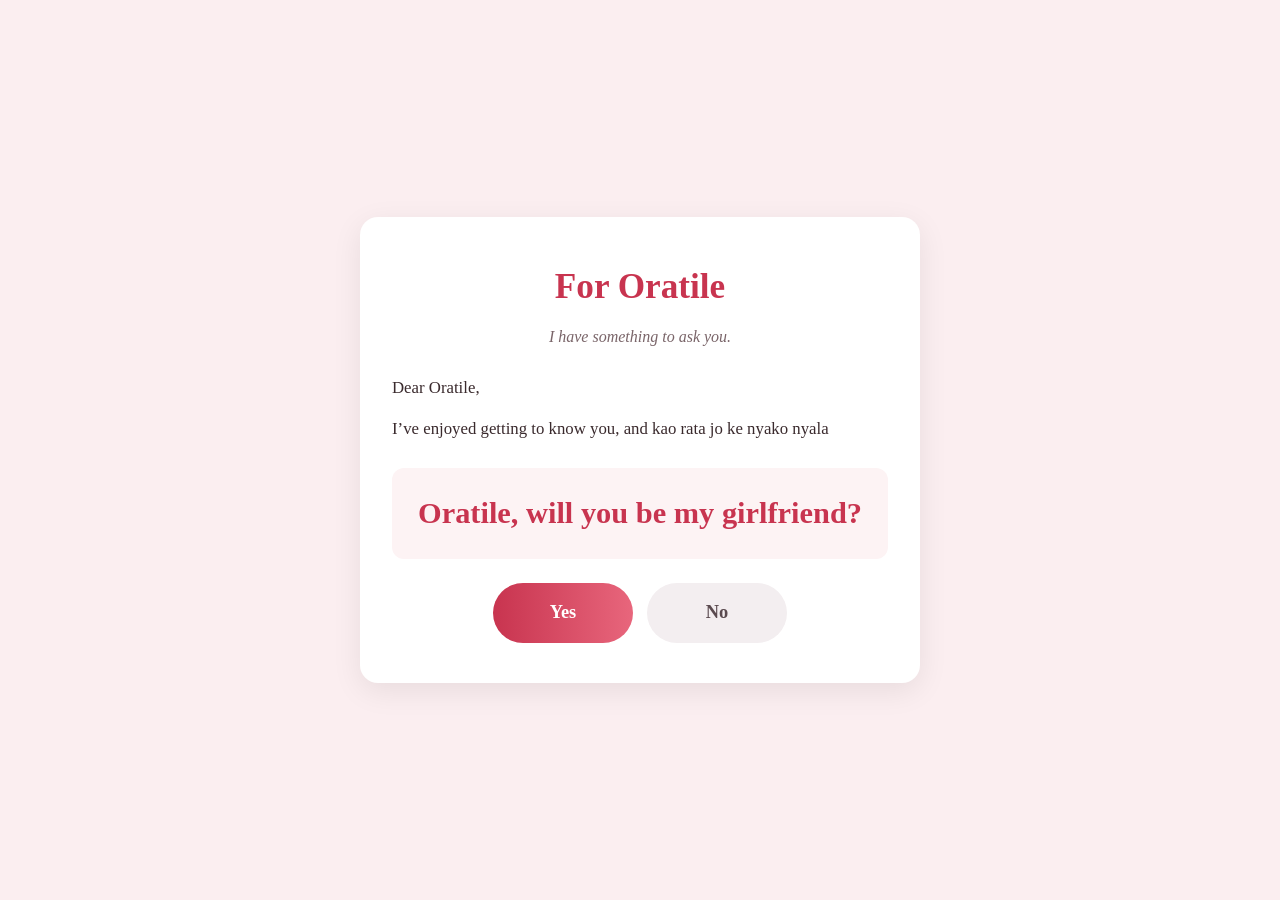
<file: index.html>
<!DOCTYPE html>
<html lang="en">
<head>
<meta charset="UTF-8">
<meta name="viewport" content="width=device-width, initial-scale=1, viewport-fit=cover">
<title>For Oratile</title>
<style>
:root{
  --bg:#fbeef0; --card:#ffffff; --ink:#3a2a2d; --muted:#7a6569; --accent:#c8344f; --accent2:#e8667c;
  --soft:#fdf3f4; --okbg:#e6f4ea; --okink:#1e5a31; --nobg:#f3eef0; --noink:#5a4a4f;
  box-sizing:border-box;
  padding-top:env(safe-area-inset-top,0px); padding-bottom:env(safe-area-inset-bottom,0px);
}
@media (prefers-color-scheme: dark){
  :root:not([data-theme="light"]){
    --bg:#1d1416; --card:#2a1d20; --ink:#f4e6e8; --muted:#b9a2a7; --accent:#ff7b93; --accent2:#e8667c;
    --soft:#34242a; --okbg:#1f3a28; --okink:#bfe8cb; --nobg:#33282b; --noink:#d6c4c8;
    color-scheme:dark;
  }
}
:root[data-theme="dark"]{
  --bg:#1d1416; --card:#2a1d20; --ink:#f4e6e8; --muted:#b9a2a7; --accent:#ff7b93; --accent2:#e8667c;
  --soft:#34242a; --okbg:#1f3a28; --okink:#bfe8cb; --nobg:#33282b; --noink:#d6c4c8; color-scheme:dark;
}
html{scroll-padding-top:env(safe-area-inset-top,0px)}
*{box-sizing:border-box;margin:0}
body{background:var(--bg);color:var(--ink);font-family:Georgia,'Times New Roman',serif;line-height:1.7;
  min-height:100vh;display:flex;align-items:center;justify-content:center;padding:24px}
.card{background:var(--card);max-width:560px;width:100%;border-radius:18px;padding:40px 32px;text-align:center;
  box-shadow:0 8px 30px rgba(0,0,0,.08)}
h1{font-size:2.2rem;color:var(--accent);margin-bottom:6px;font-weight:700}
.sub{color:var(--muted);font-style:italic;margin-bottom:24px}
.msg{text-align:left;margin-bottom:24px;font-size:1.05rem}
.msg p{margin-bottom:12px}
.q{font-size:1.9rem;color:var(--accent);font-weight:700;background:var(--soft);border-radius:12px;padding:20px 16px;margin:8px 0 24px}
.btns{display:flex;gap:14px;justify-content:center;flex-wrap:wrap}
button{font:inherit;font-weight:700;font-size:1.15rem;border:0;border-radius:999px;padding:14px 38px;cursor:pointer;min-width:140px}
button:focus-visible{outline:3px solid var(--accent);outline-offset:3px}
.yes{background:linear-gradient(to right,var(--accent),var(--accent2));color:#fff}
.no{background:var(--nobg);color:var(--noink)}
button:disabled{opacity:.6;cursor:default}
.res{display:none;margin-top:24px;padding:20px;border-radius:12px;text-align:left}
.res h3{margin-bottom:8px;font-size:1.4rem}
.res.ok{background:var(--okbg);color:var(--okink)}
.res.nope{background:var(--nobg);color:var(--noink)}
.q2{font-weight:700;font-size:1.25rem;margin:14px 0}
.dateRes{display:none;margin-top:14px;font-weight:700}
.heart{position:fixed;bottom:-40px;pointer-events:none;z-index:50}
@media (max-width:480px){h1{font-size:1.8rem}.q{font-size:1.5rem}.card{padding:30px 20px}}
@media (prefers-reduced-motion:reduce){.heart{display:none}}
</style>
</head>
<body>
<main class="card">
  <h1>For Oratile</h1>
  <p class="sub">I have something to ask you.</p>
  <div class="msg">
    <p>Dear Oratile,</p>
    <p>I’ve enjoyed getting to know you, and kao rata jo ke nyako nyala</p>
  </div>
  <div class="q">Oratile, will you be my girlfriend?</div>
  <div class="btns">
    <button class="yes" id="yes">Yes</button>
    <button class="no" id="no">No</button>
  </div>
  <div class="res ok" id="okRes">
    <h3>You said yes!</h3>
    <p>You’ve made me really happy ko rekela BMW 1000RR.</p>
    <p class="q2">One more question: will you be my virgin breaker?</p>
    <div class="btns">
      <button class="yes" id="dateYes">Yes</button>
      <button class="no" id="dateNo">No</button>
    </div>
    <p id="dateRes" class="dateRes"></p>
  </div>
  <div class="res nope" id="noRes">
    <h3>Thank you for being honest</h3>
    <p>Wahlanya forever ronna</p>
  </div>
</main>
<script>
(function(){
  var yes=document.getElementById('yes'), no=document.getElementById('no');
  var okRes=document.getElementById('okRes'), noRes=document.getElementById('noRes');
  function lock(){yes.disabled=true;no.disabled=true;}
  function hearts(){
    if(window.matchMedia('(prefers-reduced-motion: reduce)').matches) return;
    var set=['❤️','💖','💕','💗','💘'];
    for(var i=0;i<22;i++){(function(i){setTimeout(function(){
      var h=document.createElement('div');h.className='heart';
      h.textContent=set[Math.floor(Math.random()*set.length)];
      h.style.left=Math.random()*95+'vw';h.style.fontSize=(Math.random()*24+18)+'px';
      document.body.appendChild(h);
      var a=h.animate([{transform:'translateY(0)',opacity:.9},{transform:'translateY(-110vh)',opacity:0}],
        {duration:(Math.random()*2+3)*1000,easing:'ease-out'});
      a.onfinish=function(){h.remove();};
    },i*140);})(i);}
  }
  function chime(){
    try{
      var C=window.AudioContext||window.webkitAudioContext, ctx=new C(), t=ctx.currentTime;
      [523.25,659.25,783.99].forEach(function(f,i){
        var o=ctx.createOscillator(), g=ctx.createGain();
        o.frequency.value=f;o.connect(g);g.connect(ctx.destination);
        g.gain.setValueAtTime(0.2,t+i*.15);g.gain.exponentialRampToValueAtTime(0.01,t+i*.15+.4);
        o.start(t+i*.15);o.stop(t+i*.15+.4);
      });
    }catch(e){}
  }
  yes.addEventListener('click',function(){
    noRes.style.display='none';okRes.style.display='block';lock();
    yes.textContent='Yes ❤️';hearts();chime();
  });
  no.addEventListener('click',function(){
    okRes.style.display='none';noRes.style.display='block';lock();
  });
  var dateYes=document.getElementById('dateYes'), dateNo=document.getElementById('dateNo'), dateRes=document.getElementById('dateRes');
  function dateAnswer(text,celebrate){
    dateYes.disabled=true;dateNo.disabled=true;
    dateRes.textContent=text;dateRes.style.display='block';
    if(celebrate){hearts();chime();}
  }
  dateYes.addEventListener('click',function(){
    dateAnswer('It’s a date, My love ❤️',true);
  });
  dateNo.addEventListener('click',function(){
    dateAnswer('That’s okay, Magosha bateng',false);
  });
})();
</script>
</body>
</html>
</file>
